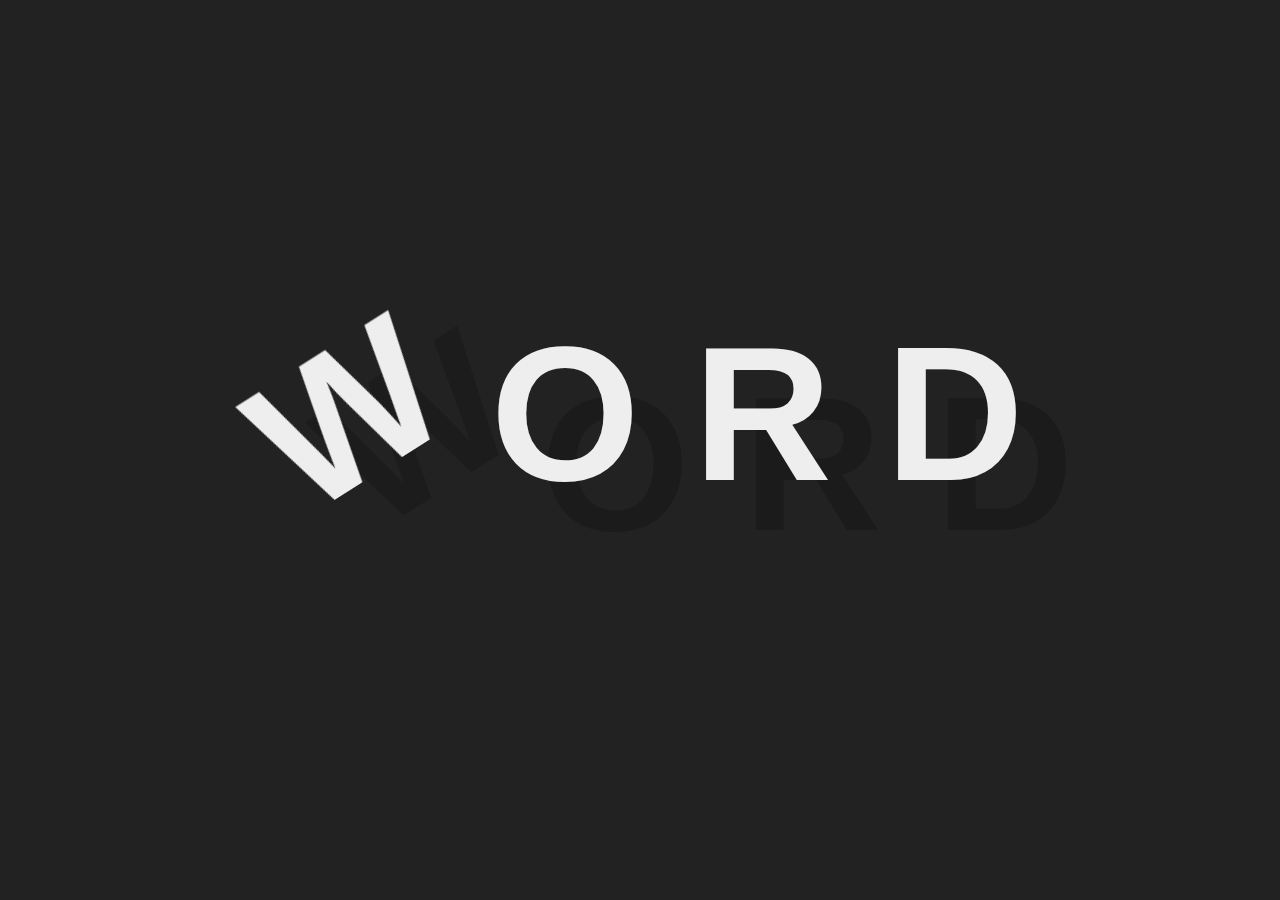
<file: index.html>
<!DOCTYPE html>
<html lang="en">

<head>
  <meta charset="UTF-8">
  <meta http-equiv="X-UA-Compatible" content="IE=edge">
  <meta name="viewport" content="width=device-width, initial-scale=1.0">
  <title>Letter animation</title>
  <link rel="stylesheet" href="styles.css">
  <script src="https://cdnjs.cloudflare.com/ajax/libs/gsap/3.10.4/gsap.min.js"></script>
</head>

<body>
  <div class="container">
    <h1>
      <span class="W">W</span>
      <span class="O">O</span>
      <span class="R">R</span>
      <span class="D">D</span>
    </h1>
  </div>

<script>
  gsap.to(".W",{
    duration: 1,
    repeat:-1,
    rotation: 360,
    });
    gsap.to(".O",{
    duration: 1,
    delay: 1,
    repeat:-1,
    rotation: 360,
    });
    gsap.to(".R",{
    duration: 1,
    delay: 2,
    repeat:-1,
    rotation: 360,
    });
    gsap.to(".D",{
    duration: 1,
    delay: 3,
    repeat:-1,
    rotation: 360,
    });
</script>

</body>

</html>
</file>
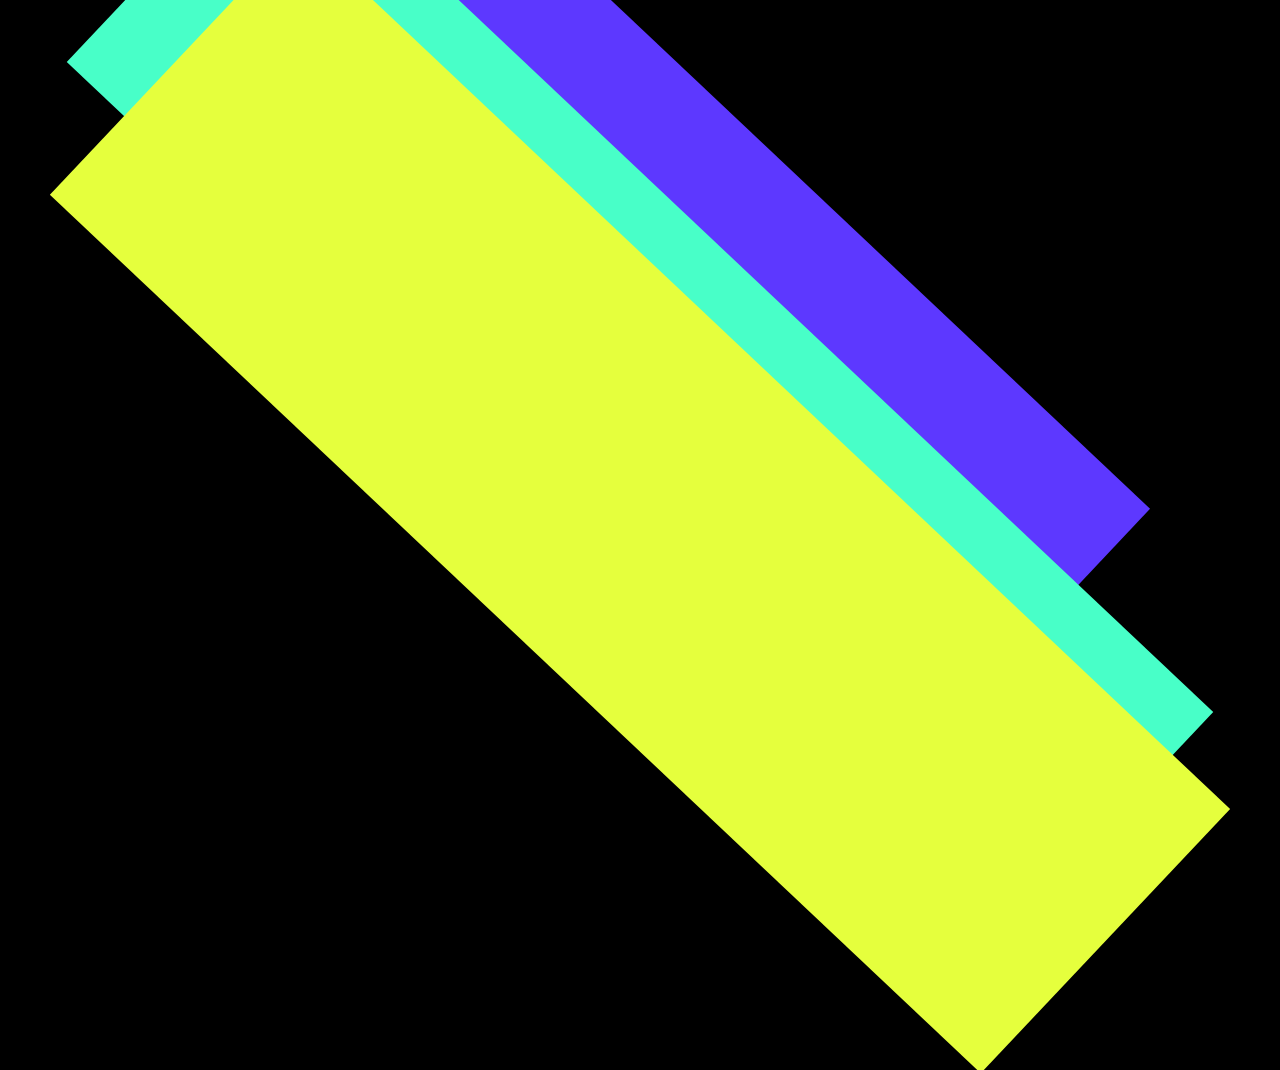
<file: grid.html>
<!DOCTYPE html>
<html lang="en">
<head>
  <meta charset="UTF-8">
  <meta http-equiv="X-UA-Compatible" content="IE=edge">
  <meta name="viewport" content="width=device-width, initial-scale=1.0">
  <link rel="stylesheet" href="grid.css">
  <script src="https://cdnjs.cloudflare.com/ajax/libs/gsap/3.10.4/gsap.min.js"></script>
  <title>CSS Grid</title>
</head>
<body>
  <div class="grid">
    <div class="grid-red"></div>
    <div class="grid-blue"></div>
    <div class="grid-green"></div>
    <div class="grid-yellow"></div>
  </div>
  <script>

    gsap.to(".grid-red", {
      rotate: (90),
    duration: 2.5,
    repeat: -1,
    y: 131,

    });
    gsap.to(".grid-blue", {
      rotate: (90),
    duration: 2.5,
    repeat: -1,
    y: -100,

    });
    gsap.to(".grid-green", {
      
      rotate: (90),
    duration: 2.5,
    repeat: -1,
    scaleY: 3,
    y: 160,


    });
    gsap.to(".grid-yellow", {
      rotate: (90),
    repeat: -1,
    duration: 2.5,
    scaleY: 0.6,
    y: -235
    });

  </script>
</body>
</html>
</file>
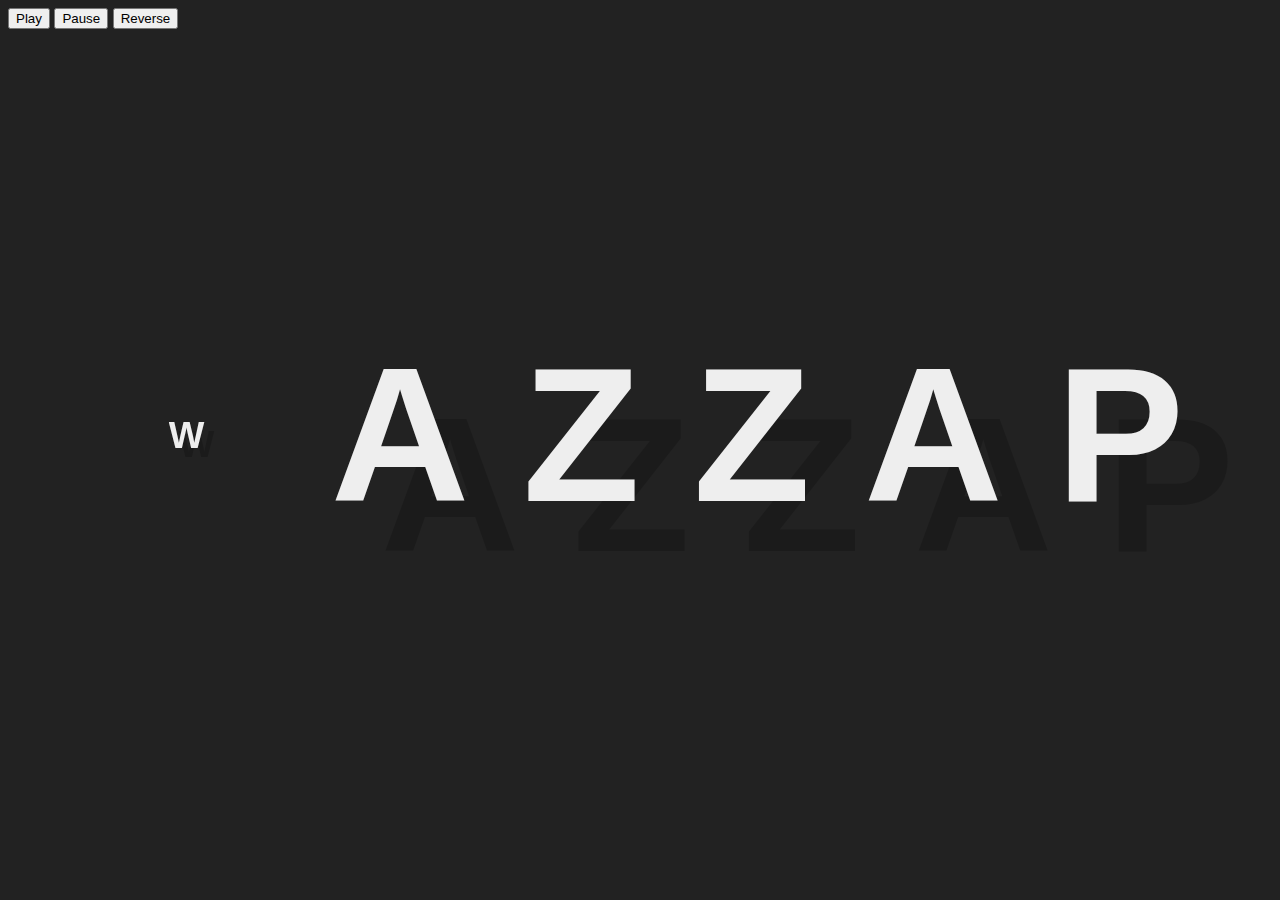
<file: timeline.html>
<!DOCTYPE html>
<html lang="en">

<head>
  <meta charset="UTF-8">
  <meta http-equiv="X-UA-Compatible" content="IE=edge">
  <meta name="viewport" content="width=device-width, initial-scale=1.0">
  <title>Letter animation</title>
  <link rel="stylesheet" href="styles.css">
  <script src="https://cdnjs.cloudflare.com/ajax/libs/gsap/3.10.4/gsap.min.js"></script>
</head>

<body>
  <button id="play" onclick="myTimeline.play()">Play</button>
  <button id="stop" onclick="myTimeline.pause()">Pause</button>
  <button id="reverse" onclick="myTimeline.reverse()">Reverse</button>
  <div class="container">
    <h1>
      <span class="a">W</span>
      <span class="b">A</span>
      <span class="c">Z</span>
      <span class="d">Z</span>
      <span class="e">A</span>
      <span class="f">P</span>
    </h1>
  </div>

<script>

  const myDuration = 1
  const myTimeline = new gsap.timeline({
    repeat: -1,
    yoyo: true
  });

  myTimeline.to(".a", {duration: myDuration, scale: 0.1, ease: "bounce.out"});
  myTimeline.to(".b", {duration: myDuration, scale: 0.1, ease: "bounce.out"});
  myTimeline.to(".c", {duration: myDuration, scale: 0.1, ease: "bounce.out"});
  myTimeline.to(".d", {duration: myDuration, scale: 0.1, ease: "bounce.out"});
  myTimeline.to(".e", {duration: myDuration, scale: 0.1, ease: "bounce.out"});
  myTimeline.to(".f", {duration: myDuration, scale: 0.1, ease: "bounce.out"});
</script>

</body>

</html>
</file>
<file: styles.css>
:root {
  --color: #eee;
  --bg-color: #222;
}

* {
  box-sizing: border-box;
}

html {
  margin: 0;

  background-color: var(--bg-color);
  color: var(--color);
  
  font-family:'Trebuchet MS', 'Lucida Sans Unicode', 'Lucida Grande', 'Lucida Sans', Arial, sans-serif ;
}

.container {
  min-height: 90vh;

  display: flex;
  justify-content: center;
  align-items: center;
}

h1 {
  font-size: 15vw;
}

span {
  display: inline-block;
  text-shadow: 50px 50px 0px #0003;

  /* transform: skewX(7deg); */
}
</file>
<file: grid.css>
* {
  box-sizing: border-box;
  margin: 0;
}

html {
  background-color: rgb(0, 0, 0);
}

.grid {
  width: 100vw;
}

.grid-red {
  width: 100%;
  height: 100px;
  background-color: rgb(255, 56, 56);
}
.grid-blue {
  width: 100%;
  height: 130px;
  background-color: rgb(93, 56, 255);
}
.grid-green {
  width: 100%;
  height: 160px;
  background-color: rgb(72, 255, 200);
}
.grid-yellow {
  width: 100%;
  height: 50vh;
  background-color: rgb(229, 255, 61);
}
</file>
